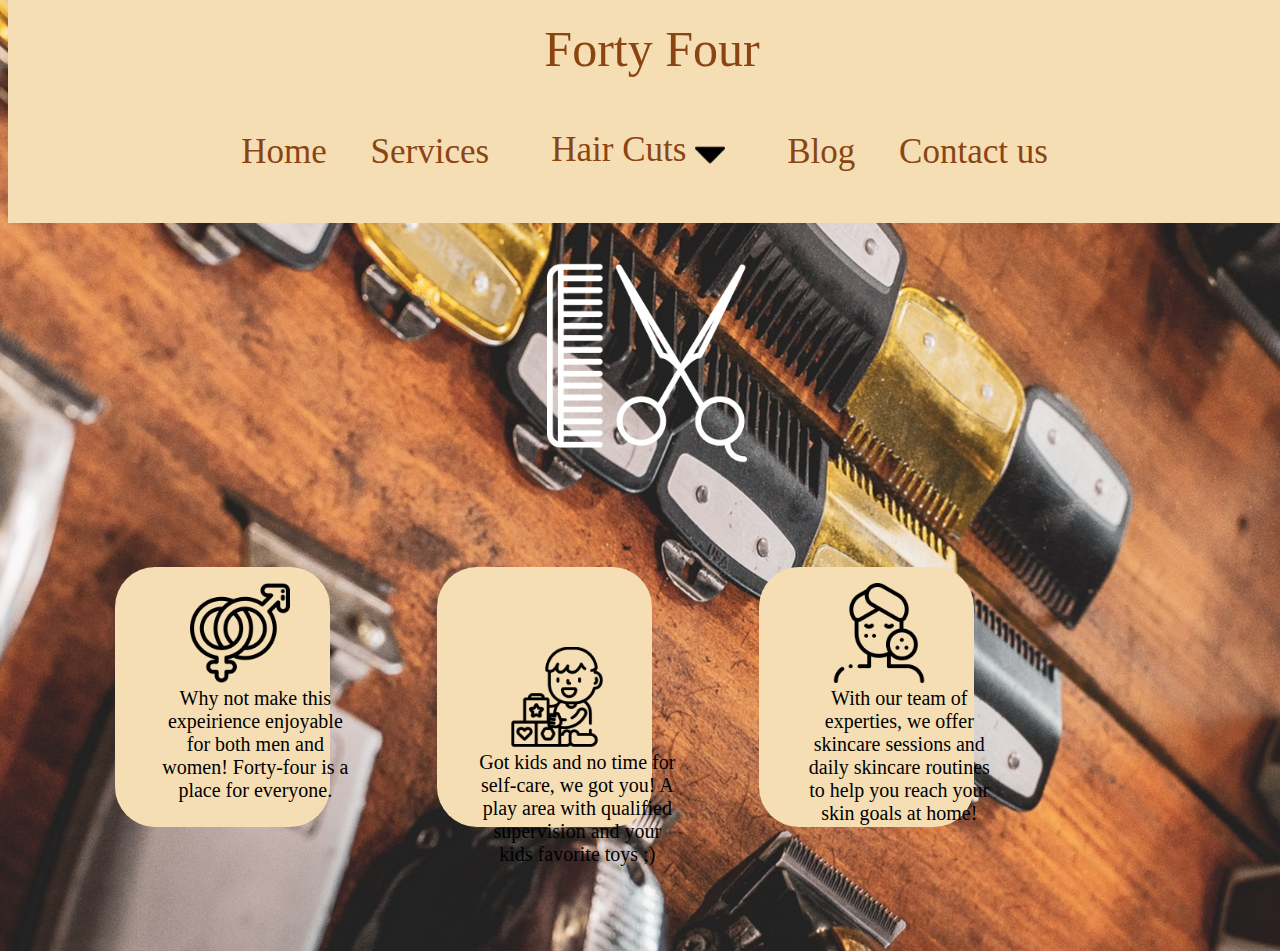
<file: index.html>
<!DOCTYPE html>
<html>
    <head>
        <title>Home Page</title>
        
        <meta name="viewport" content="width=device-width, initial-scale=1"/>
      <link rel="stylesheet" type="text/css" href="bootstrap-grid.css"/> 
      <link rel="stylesheet" type="text/css" href="fortyfourindex.css"/>
      <script src="dropdownlist.js"></script>
</head>
 <body>
    <div class="container-fluid">   
        <header class="row"  >
            <h1 id="Fortyfour" class="col-sm-12 col-md-12" >Forty Four</h1>
            <p >
        <ul class="list-unstyled">
            <li class="col-sm-4 col-md-2"><a href="index.html">Home</a></li>
            <li class="col-sm-4 col-md-2"><a href="">Services</a></li>
            <li  class="dropdown col-sm-4 col-md-2" > 
                <button onclick="show_hide()" class="button">Hair Cuts <img src="down arrow 2.png" id="downarrow2"> </button>  
                
                    <!-- dropdown list items will show when we click the drop button -->   
                    <div id="list-items">  
                       <a href="Men.html"> Men </a>  
                       <a href="Women.html"> Women</a>  
                       <a href="Kids.html"> Kids</a>  
                       
                    </div><!--list items-->
                         
                   
                 </li>
            <li class="col-sm-6 col-md-2"><a href="blog.html">Blog</a></li>
            <li class="col-sm-6 col-md-2"><a href="contactus.html">Contact us</a></li>
        </ul>
    </p>

    </header>
    


    <div class="col-md-3 offset-md-5 col-sm-3 offset-sm-3" >
<img src="Logo.png"  id="logo" >
</div> 
 

    <div class="row">

        <div id="unisexd" class="col-md-2 offset-md-1 col-sm-6 offset-sm-3">
            <figure>
            <img src="unisex.png" alt="unisex" id="unisex">
            <figcaption id="unisexfigcaption">
            Why not make this expeirience enjoyable for both men and women! Forty-four is a place for everyone.
        </figcaption>
        </figure>
        </div><!--unisexd-->
       
        
        <div id="kidsplayaread" class="col-md-2 offset-md-1 col-sm-6 offset-sm-3" >
        <figure>
            <img src="kidsplayarealogo.png" alt="kidsplayarealogo" id="kidsplayarealogo">
            <figcaption id="kidsplayareafigcaption">
           Got kids and no time for self-care, we got you!
        A play area with qualified supervision and your kids favorite toys ;)
        </figcaption>
        </figure>
    </div><!--kidsplayarea-->
    <div id="skincared" class="col-md-2 offset-md-1 col-sm-6 offset-sm-3">
        <figure>
            <img src="skincare logo.png" alt="skincarelogo" id="skincarelogo">
            <figcaption id="skincarefigcaption">
          With our team of experties, we offer skincare sessions and daily skincare routines to help you reach your skin goals at home!
        </figcaption>
        </figure>

    </div> <!--skincared-->
</div><!--three logos-->
</div> <!--container_12-->
  
    </body>
</html>
</file>
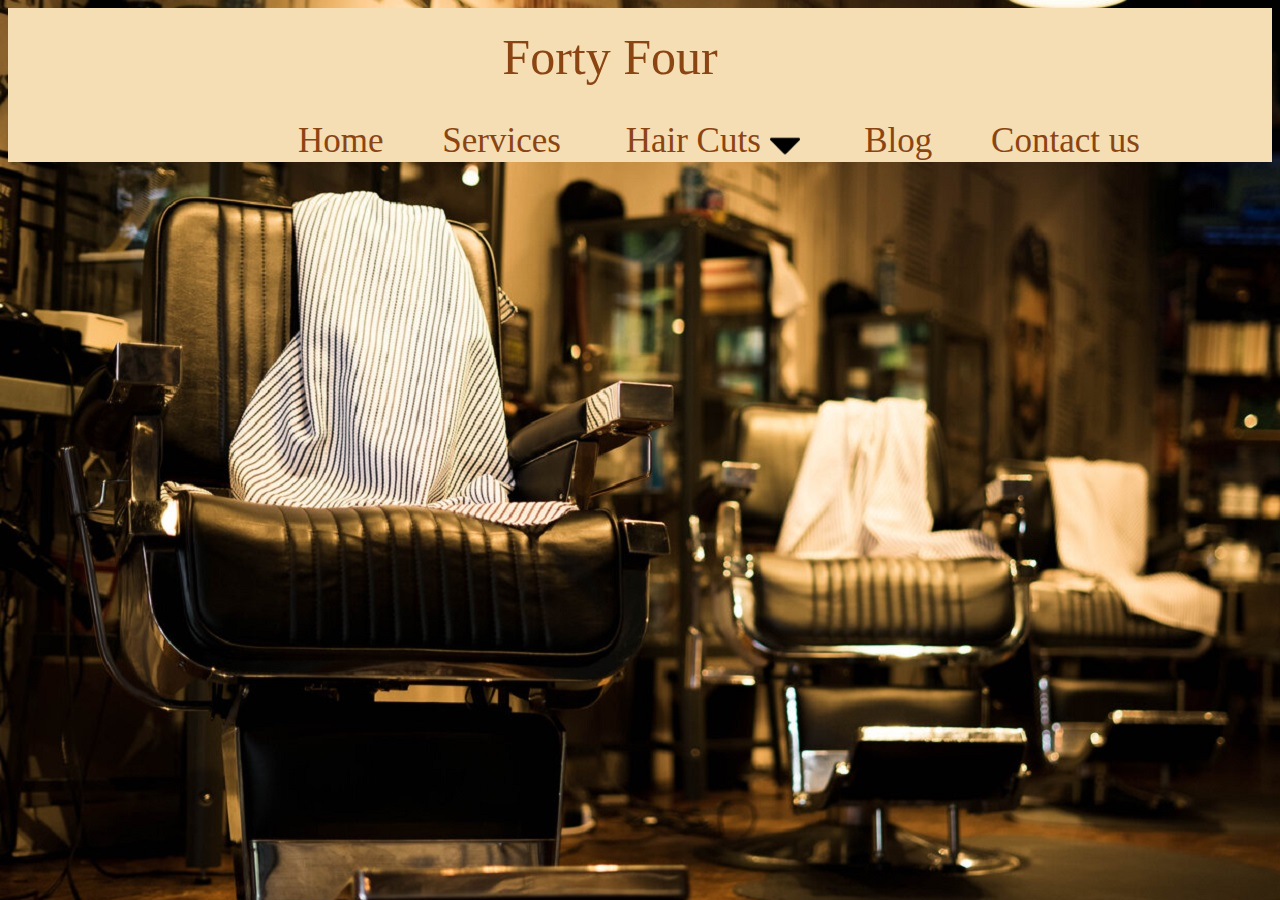
<file: blog.html>
<html>
    <head>
        <title>Blog</title>
        <style type="text/css">
        body{
            background-image: url("barber\ chairs.jpg");}
            h1{
            font-size: 50px;
            text-align: center;
            font-family:Georgia, 'Times New Roman', Times;
            padding-right: 300px;
            color:saddlebrown;
            font-weight: normal;
            padding-top: 20px;
            padding-bottom: 0px;
            margin-top: 0px;
            margin-left: 0px;
        }
            header{
            position: relative;
           
           color: white;
           padding-left: 240px;
           vertical-align: middle;
           margin-top: 0px;
           
           background-color:wheat;
           border-top-color: wheat;
           border-bottom: wheat;
           border-right: wheat;
           border-left-color:wheat;
           z-index: 8px;
  
        }
        #downarrow2{
            width: 30px;
            height: 30px;
            border: none;
           vertical-align: bottom;
      
        
        }
        ul, li{
            display: inline;
            font-size: 35px;
            color:saddlebrown;
            text-align: center;
            padding-inline: 25px;


        }
         /* set the position of dropdown */  
.dropdown {  
     position: relative;  
     display: inline-block;  
    
}  
        #list-items a{
            display: block;
            
        }
        /* provide css to background of list items */   
#list-items {  
    display: none;  
    position: absolute;
background-color: white;
  }
.button{
    color: saddlebrown;
            font-style: normal;
            text-decoration-style: none;
            text-decoration: none;
            border: none;
            background-color: wheat;
            font-size: 35px;
            font-family: inherit;
          
}

      
        a{
            color: saddlebrown;
            font-style: normal;
            text-decoration-style: none;
            text-decoration: none;
        }

            </style>
              <script>  
                //show and hide dropdown list item on button click  
                function show_hide() {  
                   var click = document.getElementById("list-items");  
                   if(click.style.display ==="none") {  
                      click.style.display ="block"; 
                     
                   } else {  
                      click.style.display ="none";  
                   }   
                }  
             </script> 
    </head>
    <body>
        <header>
            <h1 id="Fortyfour">Forty Four</h1>
            <p>
            <ul>
                <li><a href="www.fortyfour.com.html">Home</a></li>
                <li><a href="">Services</a></li>
                <li> <div class="dropdown">  
                    <button onclick="show_hide()" class="button">Hair Cuts <img src="down arrow 2.png" id="downarrow2"></button>  
                  
                        <!-- dropdown list items will show when we click the drop button -->   
                        <div id="list-items">  
                           <a href="Men.html"> Men </a>  
                           <a href="Women.html"> Women</a>  
                           <a href="Kids.html"> Kids</a>  
                           
                        </div>
                             
                        </div>  
                     </li>
                <li><a href="blog.html">Blog</a></li>
                <li><a href="contactus.html">Contact us</a></li>
            </ul>
        </p>
        </header>

    </body>
</html>
</file>
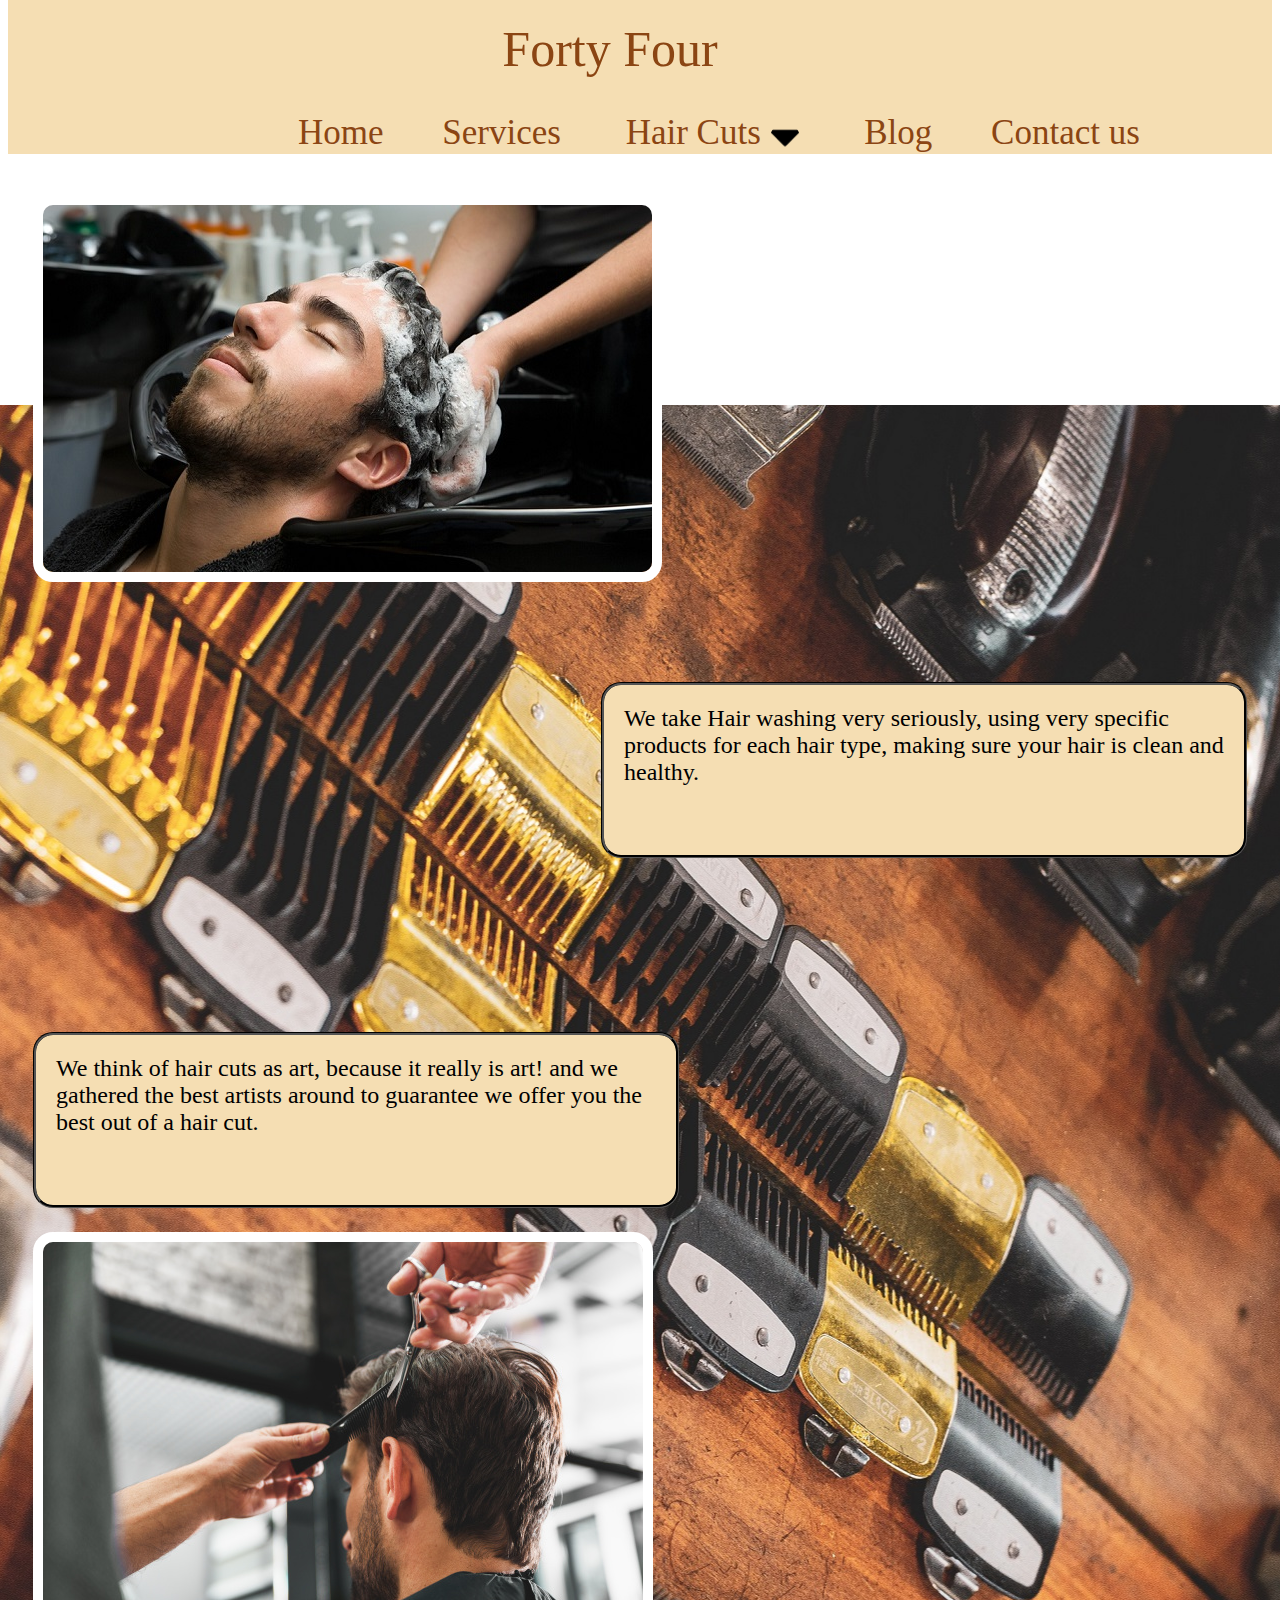
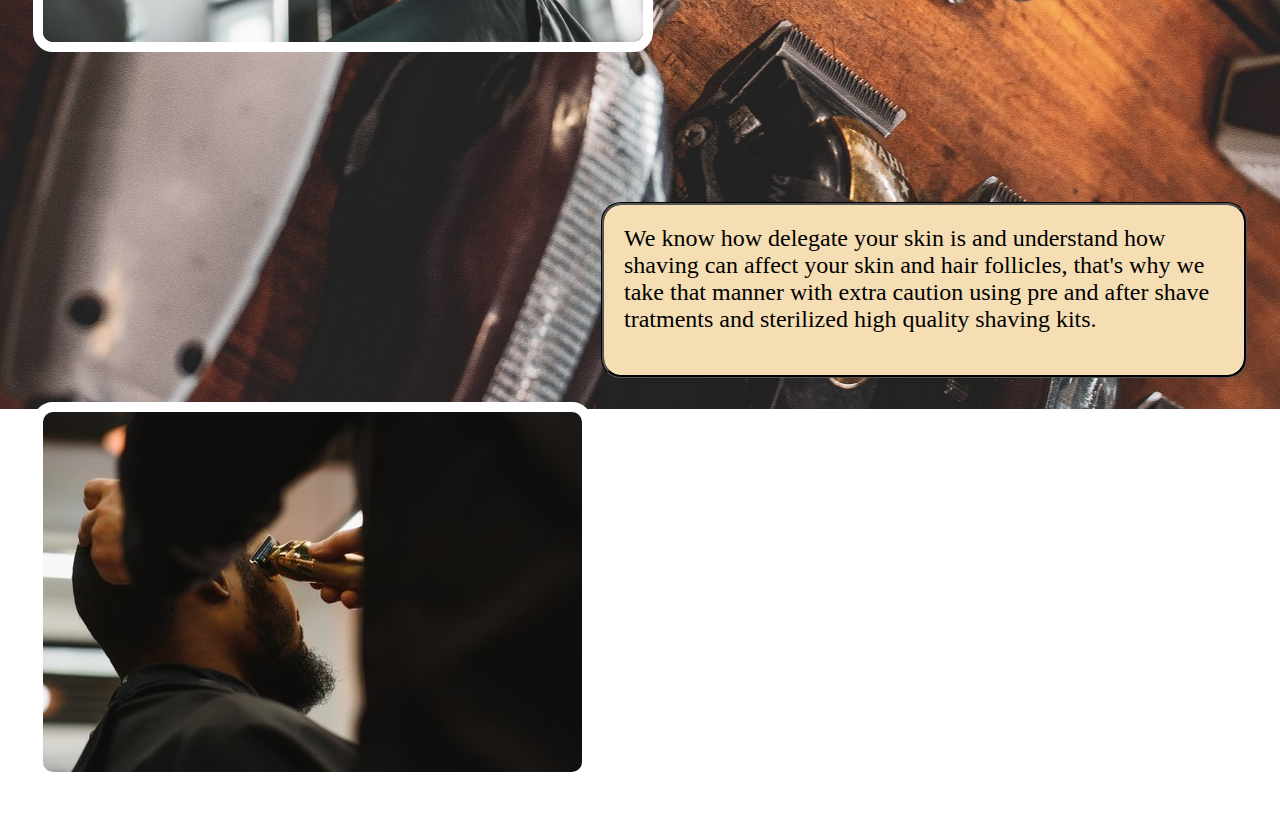
<file: Men.html>
<html>
    <head>
        <title>Men Haircuts</title>
        <style type="text/css">
         body{
            background-image:url("shaving machines.jpg");
            
            background-position: center;
         
            overscroll-behavior-block:inherit;
            background-repeat: no-repeat;
            margin-top: 0px;
        }
        header{
           
            position: relative;
           color: saddlebrown;
           padding-left: 240px;
           vertical-align: middle;
           margin-top: 0px;
           
           background-color: wheat;
           border-top-color: wheat;
           border-bottom: wheat;
           border-right: wheat;
           border-left-color:wheat;
  
        }
        h1{
            font-size: 50px;
            text-align: center;
            font-family:Georgia, 'Times New Roman', Times;
            padding-right: 300px;
            color: saddlebrown;
            font-weight:normal;
            padding-top: 20px;
            padding-bottom: 0px;
            margin-top: 0px;
            margin-left: 0px;
        }
        #downarrow2{
            width: 30px;
            height: 30px;
border: none;
            vertical-align: bottom;
        }
        ul, li{
            display: inline;
            font-size: 35px;
            color:saddlebrown;
            text-align: center;
            padding-inline: 25px;


        }
         /* set the position of dropdown */  
.dropdown {  
     position: relative;  
     display: inline-block;  
    
}  
        #list-items a{
            display: block;
            
        }
        /* provide css to background of list items */   
#list-items {  
    display: none;  
    position: absolute;
background-color: white;
  }
.button{
    color: saddlebrown;
            font-style: normal;
            text-decoration-style: none;
            text-decoration: none;
            border: none;
            background-color: wheat;
            font-size: 35px;
            font-family: inherit;
          
}
      
        a{
            color: saddlebrown;
            font-style: normal;
            text-decoration-style: none;
            text-decoration: none;
        }
            
        article{
            clear: both;
            overflow: auto;
            width: 100%;
        }
        figure{
            float: left;
            padding: 5px;
            margin: 20px;
          ;
        }
    #hairwash {
        width: 600px;
        height: 130px;
        float: right;
        margin-top: 100px;
        margin-left: 20px;
        border-style: groove;
        border-color: black;
        padding: 20px;
        border-radius: 20px;
        background-color: wheat;
        font-size: 24px;

    }
    #haircut1{
        width: 600px;
        height: 130px;
        float: left;
        margin-top: 100px;
        margin-right: 20px;
        border-style: groove;
        border-color: black;
        padding: 20px;
        border-radius: 20px;
        background-color: wheat;
        font-size: 24px;
    }
    img{
      border-color: white;
      border-style: solid;
        border-radius: 20px;
        border-width: 10px;
    }
       #Menshave{
        width: 600px;
        height: 130px;
        float: right;
        margin-top: 100px;
        margin-left: 20px;
        border-style: groove;
        border-color: black;
        padding: 20px;
        border-radius: 20px;
        background-color: wheat;
        font-size: 24px;
       }
        
       </style>
        <script id='pixel-script-poptin' src='https://cdn.popt.in/pixel.js?id=dcf96b1202d13' async='true'></script> 
    </head>
    <script>  
        //show and hide dropdown list item on button click  
        function show_hide() {  
           var click = document.getElementById("list-items");  
           if(click.style.display ==="none") {  
              click.style.display ="block"; 
             
           } else {  
              click.style.display ="none";  
           }   
        }  
     </script> 
    <body>
        <header>
            <h1 id="Fortyfour">Forty Four</h1>
            <p>
            <ul>
                <li><a href="www.fortyfour.com.html">Home</a></li>
                <li><a href="">Services</a></li>
                <li> <div class="dropdown">  
                    <button onclick="show_hide()" class="button">Hair Cuts <img src="down arrow 2.png" id="downarrow2"></button>  
                  
                        <!-- dropdown list items will show when we click the drop button -->   
                        <div id="list-items">  
                           <a href="Men.html"> Men </a>  
                           <a href="Women.html"> Women</a>  
                           <a href="Kids.html"> Kids</a>  
                           
                        </div>
                             
                        </div>  
                     </li>
                <li><a href="blog.html">Blog</a></li>
                <li><a href="contactus.html">Contact us</a></li>
            </ul>
        </p>
        </header>
   <article>
       <figure>
        <img src="Men hair wash.jpg" alt="Men-hair-wash" >
 <p id="hairwash">
            We take Hair washing very seriously, using very specific products for each hair type, making sure your hair is clean and healthy.
 </p>
    </figure>
    </article>
    <article>
        <figure>
           
            <p id="haircut1">
            We think of hair cuts as art, because it really is art! and we gathered the best artists around to guarantee we offer you the best out of a hair cut.           </p>
            <img src="Men haircut1.jpeg" alt="Men-haircut1"> </figure>
    </article>
    <article>
        <figure>
           
            <p id="Menshave">
            We know how delegate your skin is and understand how shaving can affect your skin and hair follicles, that's why we take that manner with extra caution using pre and after shave tratments and sterilized high quality shaving kits.          </p>
            <img src="Men shave.jpg" alt="Menshave"> </figure>
    </article>
    </body>
</html>
</file>
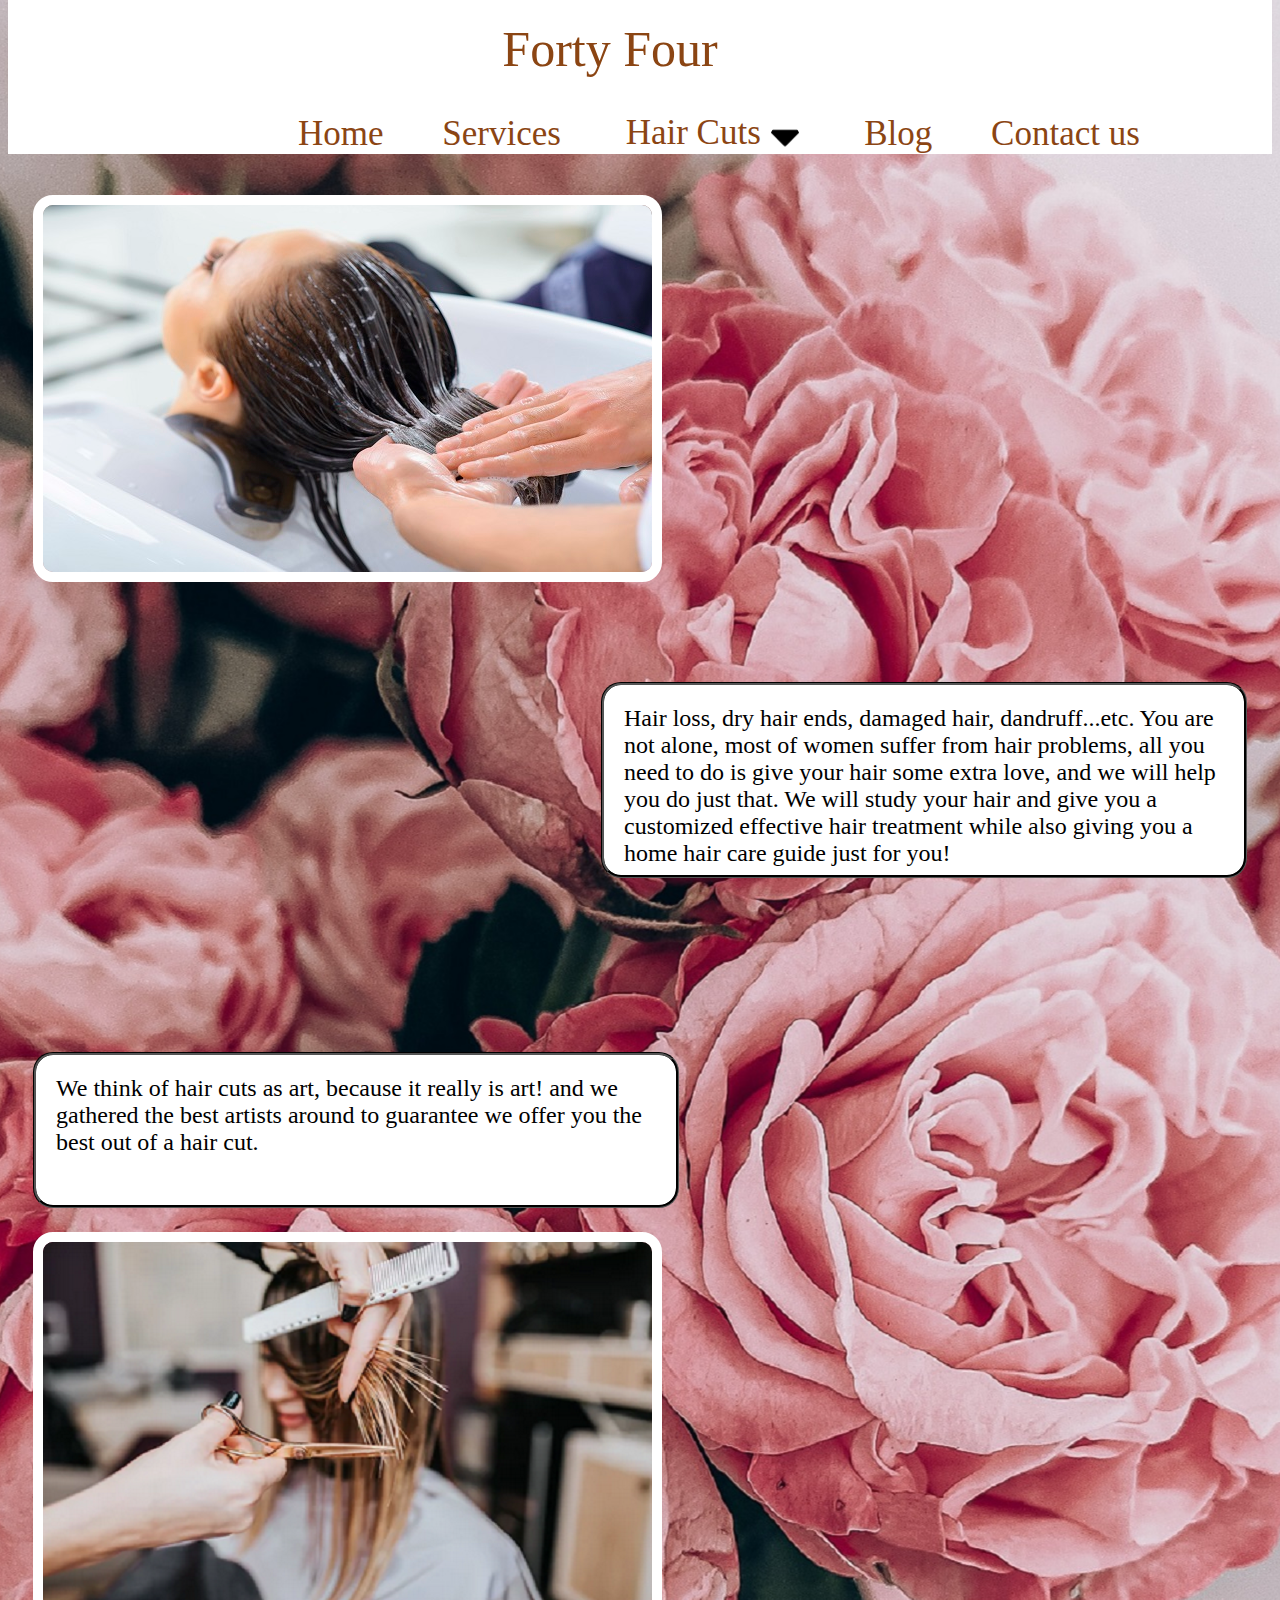
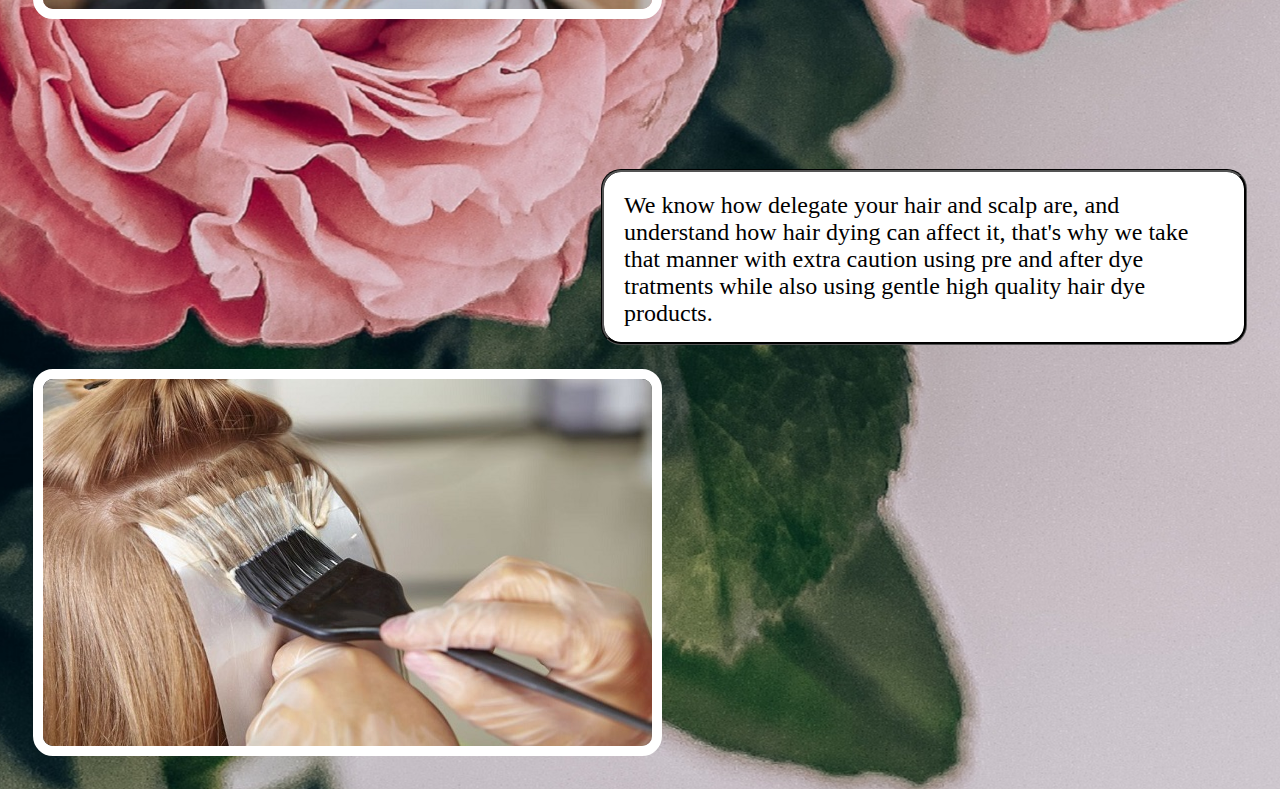
<file: Women.html>
<html>
    <head>
        <title>Men Haircuts</title>
        <style type="text/css">
         body{
            background-image:url("women background 4.jpg");
            
            background-position: center;
         
            overscroll-behavior-block:inherit;
            background-repeat: no-repeat;
            margin-top: 0px;
        }
        header{
           
            position: relative;
           color: saddlebrown;
           padding-left: 240px;
           vertical-align: middle;
           margin-top: 0px;
           
           background-color: white;
           border-top-color: wheat;
           border-bottom: wheat;
           border-right: wheat;
           border-left-color:wheat;
  
        }
        h1{
            font-size: 50px;
            text-align: center;
            font-family:Georgia, 'Times New Roman', Times;
            padding-right: 300px;
            color: saddlebrown;
            font-weight: normal;
            padding-top: 20px;
            padding-bottom: 0px;
            margin-top: 0px;
            margin-left: 0px;
            margin-right: 0px;
        }
        #downarrow2{
            width: 30px;
            height: 30px;
            border: none;
            vertical-align: bottom;
        }
        ul, li{
            display: inline;
            font-size: 35px;
            color:saddlebrown;
            text-align: center;
            padding-inline: 25px;


        }
         /* set the position of dropdown */  
.dropdown {  
     position: relative;  
     display: inline-block;  
     vertical-align: bottom;
}  
        #list-items a{
            display: block;
            
        }
        /* provide css to background of list items */   
#list-items {  
    display: none;  
    position: absolute;
background-color: white;
  }
.button{
    color: saddlebrown;
            font-style: normal;
            text-decoration-style: none;
            text-decoration: none;
            border: none;
            background-color: white;
            font-size: 35px;
            font-family: inherit;
          
}
      
        a{
            color: saddlebrown;
            font-style: normal;
            text-decoration-style: none;
            text-decoration: none;
        }
            
        article{
            clear: both;
            overflow: auto;
            width: 100%;
        }
        figure{
            float: left;
            padding: 5px;
            margin: 20px;
          ;
        }
    #Womenhairtreatment1 {
        width: 600px;
        height: 150px;
        float: right;
        margin-top: 100px;
        margin-left: 20px;
        border-style: groove;
        border-color: black;
        padding: 20px;
        border-radius: 20px;
        background-color: white;
        font-size: 24px;

    }
    #Womenhaircut1{
        width: 600px;
        height: 110px;
        float: left;
        margin-top: 100px;
        margin-right: 20px;
        border-style: groove;
        border-color: black;
        padding: 20px;
        border-radius: 20px;
        background-color: white;
        font-size: 24px;
    }
    img{
      border-color: white;
      border-style: solid;
        border-radius: 20px;
        border-width: 10px;
    }
       #Womenhairdye1{
        width: 600px;
        height: 130px;
        float: right;
        margin-top: 100px;
        margin-left: 20px;
        border-style: groove;
        border-color: black;
        padding: 20px;
        border-radius: 20px;
        background-color: white;
        font-size: 24px;
       }
        
       </style>
        <script id='pixel-script-poptin' src='https://cdn.popt.in/pixel.js?id=dcf96b1202d13' async='true'></script> 
    </head>
    <script>  
        //show and hide dropdown list item on button click  
        function show_hide() {  
           var click = document.getElementById("list-items");  
           if(click.style.display ==="none") {  
              click.style.display ="block"; 
             
           } else {  
              click.style.display ="none";  
           }   
        }  
     </script> 
    <body>
        <header>
            <h1 id="Fortyfour">Forty Four</h1>
            <p>
            <ul>
                <li><a href="index.html">Home</a></li>
                <li><a href="">Services</a></li>
                <li> <div class="dropdown">  
                    <button onclick="show_hide()" class="button">Hair Cuts <img src="down arrow 2.png" id="downarrow2"> </button>  
                  
                        <!-- dropdown list items will show when we click the drop button -->   
                        <div id="list-items">  
                           <a href="Men.html"> Men </a>  
                           <a href="Women.html"> Women</a>  
                           <a href="Kids.html"> Kids</a>  
                           
                        </div>
                             
                        </div>  
                     </li>
                <li><a href="blog.html">Blog</a></li>
                <li><a href="contactus.html">Contact us</a></li>
            </ul>
        </p>
        </header>
   <article>
       <figure>
        <img src="Women hair treatment 1.jpg" alt="Womenhairtreatment1" >
 <p id="Womenhairtreatment1">
            Hair loss, dry hair ends, damaged hair, dandruff...etc. You are not alone, most of women suffer from hair problems, 
            all you need to do is give your hair some extra love, and we will help you do just that. We will study your hair and give you a customized
            effective hair treatment while also giving you a home hair care guide just for you!

 </p>
    </figure>
    </article>
    <article>
        <figure>
           
            <p id="Womenhaircut1">
            We think of hair cuts as art, because it really is art! and we gathered the best artists around to guarantee we offer you the best out of a hair cut.           </p>
            <img src="Women haircut 1.png" alt="Womenhaircut1"> </figure>
    </article>
    <article>
        <figure>
           
            <p id="Womenhairdye1">
            We know how delegate your hair and scalp are, and understand how hair dying can affect it, that's why we take that manner with extra caution using pre and after dye tratments while
            also using gentle high quality hair dye products.          </p>
            <img src="Women hair dye 1.jpg" alt="Womenhairdye1"> </figure>
    </article>
    </body>
</html>
</file>
<file: fortyfourindex.css>
body{
    background-image:url("shaving machines.jpg");
    
    background-position: center;
 
    background-repeat: no-repeat;
    margin-top: 0px;
}
header{
 
    position: relative;
   color: saddlebrown;
   vertical-align: middle;
  
   vertical-align: middle;
 
   
   background-color: wheat;
   border-top-color: wheat;
   border-bottom: wheat;
   border-right: wheat;
   border-left-color:wheat;
 

}
h1{
    font-size: 50px;
    text-align: center;
    font-family:Georgia, 'Times New Roman', Times;
    color: saddlebrown;
    font-weight: normal;
    padding-top: 20px;
  
}
a{
    color: saddlebrown;
    font-style: normal;
    text-decoration-style: none;
    text-decoration: none;
    vertical-align: middle;

   
    
}
#downarrow2{
    width: 30px;
    height: 30px;
    border: none;
    vertical-align: bottom;
}
ul, li{

    display: inline;
    font-size: 35px;
    color:saddlebrown;
    text-align: center;
    padding-inline: 25px;
    vertical-align: middle;
   align-items: center;
padding-left: 10px;
}

    

#logo{
margin-top: 40px;
width: 200px;
height: 200px;



}
#unisexd{

background-color: wheat;
min-height: 260px;
border-radius: 40px;
margin-top: 100px;   
min-width:auto;
max-width: 250px;
padding-left: 0px;
}
/*the unisex image*/
#unisex{

padding-left: 35px;
}



#kidsplayaread{

background-color: wheat;
min-height: 250px;
border-radius: 40px;
align-content: center;
padding-left: 0px;
min-width:auto;
max-width: 250px;
margin-top: 100px; 
}
#kidsplayarealogo{
padding-left: 30px;
}


#skincared{

background-color: wheat;
min-height: 250px;
border-radius: 40px;
min-width:auto;
max-width: 250px;
padding-left: 0px;

margin-top: 100px; 
}
#skincarelogo{
padding-left: 30px;
}


figure{
    width: 200px;
    height: 220px;

}
figure,img{
    width: 100px;
    height: 100px;
text-align: center;



}
figcaption{
width: 200px;
    height: 200px;
    font-size: 20px;

}


/* set the position of dropdown */  
.dropdown {  
position: relative;  
display: inline-block;  
z-index: 10;

}  

#list-items a{
    display: block;
    
}
/* provide css to background of list items */   
#list-items {  
display: none;  
position: absolute;
background-color: white;
}
.button{
color: saddlebrown;
    font-style: normal;
    text-decoration-style: none;
    text-decoration: none;
    border: none;
    background-color: wheat;
    font-size: 35px;
    font-family: inherit;
  
}
</file>
